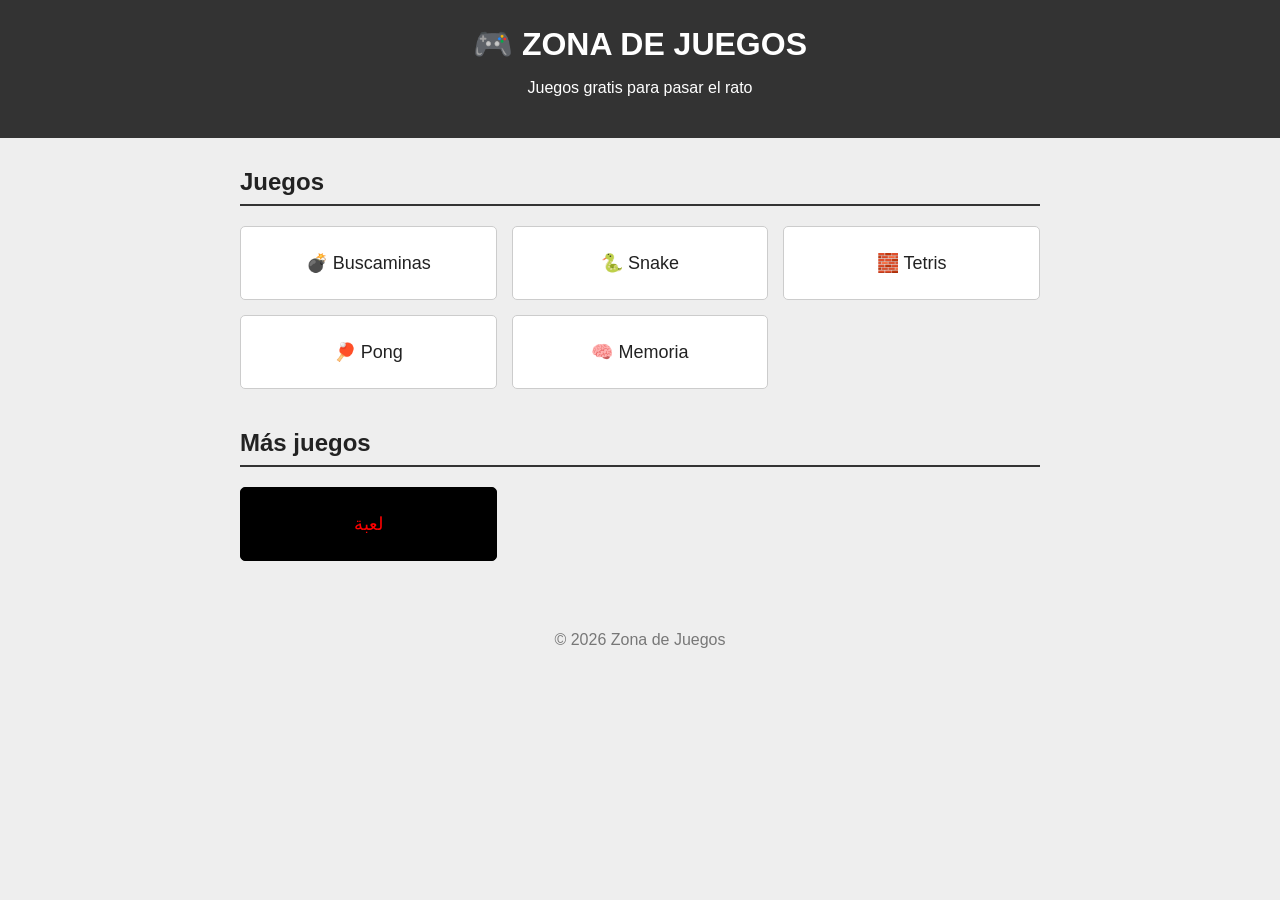
<file: index.html>
<!DOCTYPE html>
<html lang="es">
<head>
    <meta charset="UTF-8">
    <title>Zona de Juegos</title>
    <link rel="stylesheet" href="estilo.css">
</head>

<body>

<header>
    <h1>🎮 ZONA DE JUEGOS</h1>
    <p>Juegos gratis para pasar el rato</p>
</header>

<main>

    <section>
        <h2>Juegos</h2>

        <div class="juegos">
            <a href="juegos/buscaminas.html">💣 Buscaminas</a>
            <a href="juegos/snake.html">🐍 Snake</a>
            <a href="juegos/tetris.html">🧱 Tetris</a>
            <a href="juegos/pong.html">🏓 Pong</a>
            <a href="juegos/memoria.html">🧠 Memoria</a>
        </div>
    </section>


    <section>
        <h2>Más juegos</h2>

        <div class="juegos">
            <a href="misterio/arabe.html" class="misterio">لعبة</a>
        </div>
    </section>

</main>

<footer>
    © 2026 Zona de Juegos
</footer>

</body>
</html>
</file>
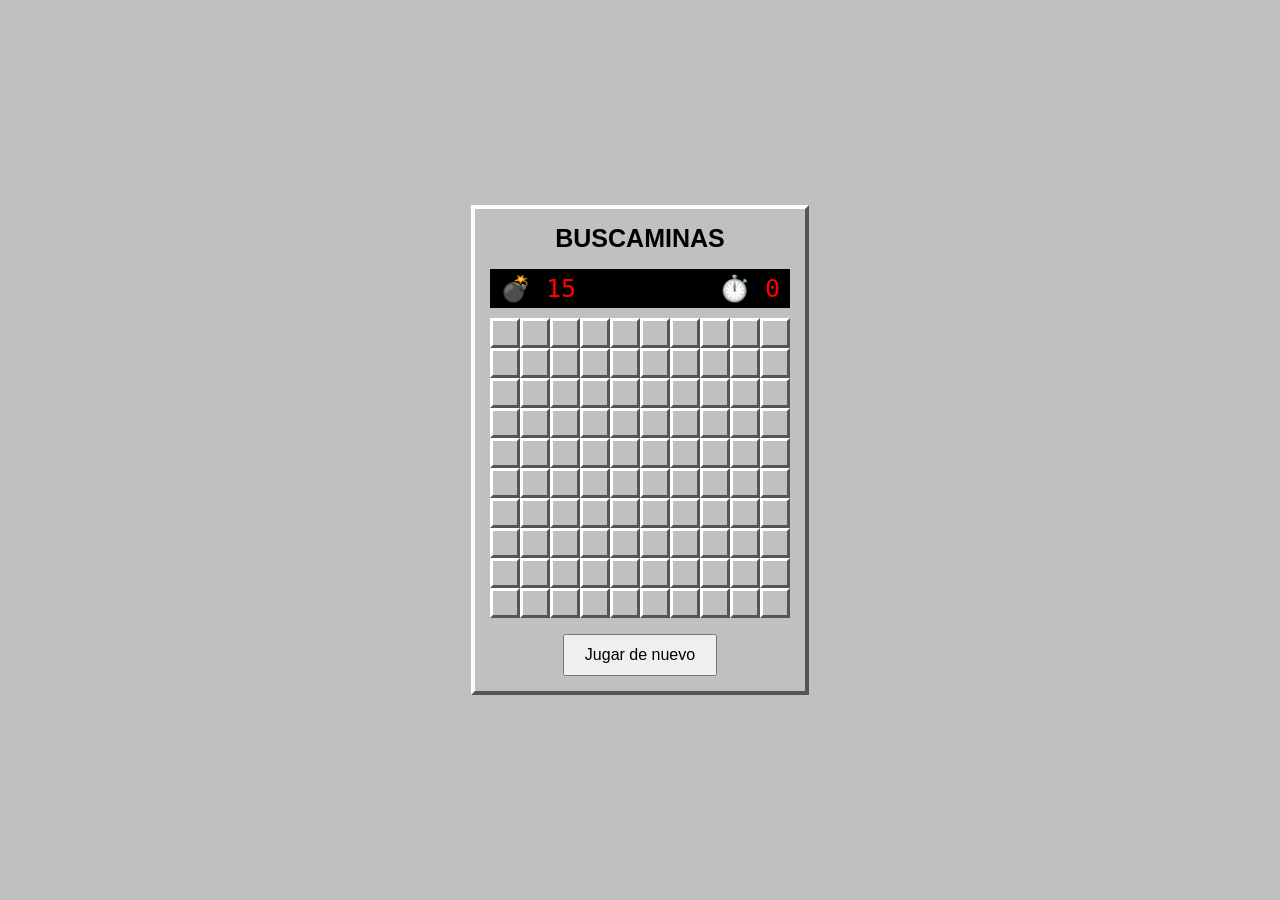
<file: juegos/buscaminas.html>
<!DOCTYPE html>
<html lang="es">
<head>
    <meta charset="UTF-8">
    <title>Buscaminas</title>

    <style>
        body {
            margin: 0;
            background: #c0c0c0;
            font-family: Arial, sans-serif;
            display: flex;
            justify-content: center;
            align-items: center;
            min-height: 100vh;
        }

        .juego {
            background: #c0c0c0;
            border-top: 4px solid white;
            border-left: 4px solid white;
            border-right: 4px solid #555;
            border-bottom: 4px solid #555;
            padding: 15px;
        }

        h1 {
            text-align: center;
            margin-top: 0;
            font-size: 25px;
        }

        .marcador {
            background: black;
            color: red;
            font-family: monospace;
            font-size: 25px;
            padding: 5px 10px;
            display: flex;
            justify-content: space-between;
            margin-bottom: 10px;
        }

        #tablero {
            display: grid;
            grid-template-columns: repeat(10, 30px);
            grid-template-rows: repeat(10, 30px);
        }

        .celda {
            width: 30px;
            height: 30px;
            box-sizing: border-box;
            background: #c0c0c0;
            border-top: 3px solid white;
            border-left: 3px solid white;
            border-right: 3px solid #555;
            border-bottom: 3px solid #555;
            font-weight: bold;
            font-size: 17px;
            cursor: pointer;
        }

        .celda.revelada {
            border: 1px solid #777;
            cursor: default;
        }

        .mina {
            background: red;
        }

        #mensaje {
            text-align: center;
            font-weight: bold;
            margin-top: 10px;
        }

        #reiniciar {
            display: block;
            margin: 15px auto 0;
            padding: 10px 20px;
            font-size: 16px;
            cursor: pointer;
        }
    </style>
</head>

<body>

<div class="juego">

    <h1>BUSCAMINAS</h1>

    <div class="marcador">
        <span>💣 <span id="minas">15</span></span>
        <span>⏱️ <span id="tiempo">0</span></span>
    </div>

    <div id="tablero"></div>

    <p id="mensaje"></p>

    <button id="reiniciar">Jugar de nuevo</button>

</div>

<script>

const tamaño = 10;
const cantidadMinas = 15;

let tablero;
let minas;
let juegoTerminado;
let tiempo;
let intervalo;

const tableroHTML = document.getElementById("tablero");
const mensaje = document.getElementById("mensaje");
const tiempoHTML = document.getElementById("tiempo");
const reiniciar = document.getElementById("reiniciar");


function iniciarJuego() {

    clearInterval(intervalo);

    tablero = [];
    minas = [];
    juegoTerminado = false;
    tiempo = 0;

    tableroHTML.innerHTML = "";
    mensaje.textContent = "";
    tiempoHTML.textContent = "0";


    // Crear tablero
    for (let fila = 0; fila < tamaño; fila++) {

        tablero[fila] = [];

        for (let columna = 0; columna < tamaño; columna++) {

            tablero[fila][columna] = {
                mina: false,
                revelada: false,
                numero: 0
            };

        }
    }


    // Colocar minas
    while (minas.length < cantidadMinas) {

        const fila = Math.floor(Math.random() * tamaño);
        const columna = Math.floor(Math.random() * tamaño);

        if (!tablero[fila][columna].mina) {

            tablero[fila][columna].mina = true;
            minas.push([fila, columna]);

        }
    }


    // Calcular números
    for (let fila = 0; fila < tamaño; fila++) {

        for (let columna = 0; columna < tamaño; columna++) {

            if (tablero[fila][columna].mina) {
                continue;
            }

            let contador = 0;

            for (let df = -1; df <= 1; df++) {

                for (let dc = -1; dc <= 1; dc++) {

                    const nuevaFila = fila + df;
                    const nuevaColumna = columna + dc;

                    if (
                        nuevaFila >= 0 &&
                        nuevaFila < tamaño &&
                        nuevaColumna >= 0 &&
                        nuevaColumna < tamaño &&
                        tablero[nuevaFila][nuevaColumna].mina
                    ) {
                        contador++;
                    }
                }
            }

            tablero[fila][columna].numero = contador;
        }
    }


    // Crear botones
    for (let fila = 0; fila < tamaño; fila++) {

        for (let columna = 0; columna < tamaño; columna++) {

            const boton = document.createElement("button");

            boton.className = "celda";

            boton.addEventListener("click", function() {
                revelar(fila, columna, boton);
            });

            tableroHTML.appendChild(boton);
        }
    }


    // Iniciar cronómetro
    intervalo = setInterval(function() {

        if (!juegoTerminado) {

            tiempo++;
            tiempoHTML.textContent = tiempo;

        }

    }, 1000);
}


function revelar(fila, columna, boton) {

    if (juegoTerminado) {
        return;
    }

    if (tablero[fila][columna].revelada) {
        return;
    }

    tablero[fila][columna].revelada = true;

    boton.classList.add("revelada");


    // Mina
    if (tablero[fila][columna].mina) {

        boton.textContent = "💣";
        boton.classList.add("mina");

        perder();

        return;
    }


    // Número
    const numero = tablero[fila][columna].numero;

    if (numero > 0) {
        boton.textContent = numero;
    }


    comprobarVictoria();
}


function perder() {

    juegoTerminado = true;

    clearInterval(intervalo);

    mensaje.textContent = "💥 PERDISTE";

    const botones = document.querySelectorAll(".celda");

    for (let i = 0; i < minas.length; i++) {

        const fila = minas[i][0];
        const columna = minas[i][1];

        const indice = fila * tamaño + columna;

        botones[indice].textContent = "💣";
    }
}


function comprobarVictoria() {

    let reveladas = 0;

    for (let fila = 0; fila < tamaño; fila++) {

        for (let columna = 0; columna < tamaño; columna++) {

            if (tablero[fila][columna].revelada) {
                reveladas++;
            }
        }
    }


    if (reveladas === tamaño * tamaño - cantidadMinas) {

        juegoTerminado = true;

        clearInterval(intervalo);

        mensaje.textContent = "🎉 GANASTE";
    }
}


reiniciar.addEventListener("click", iniciarJuego);


iniciarJuego();

</script>

</body>
</html>
</file>
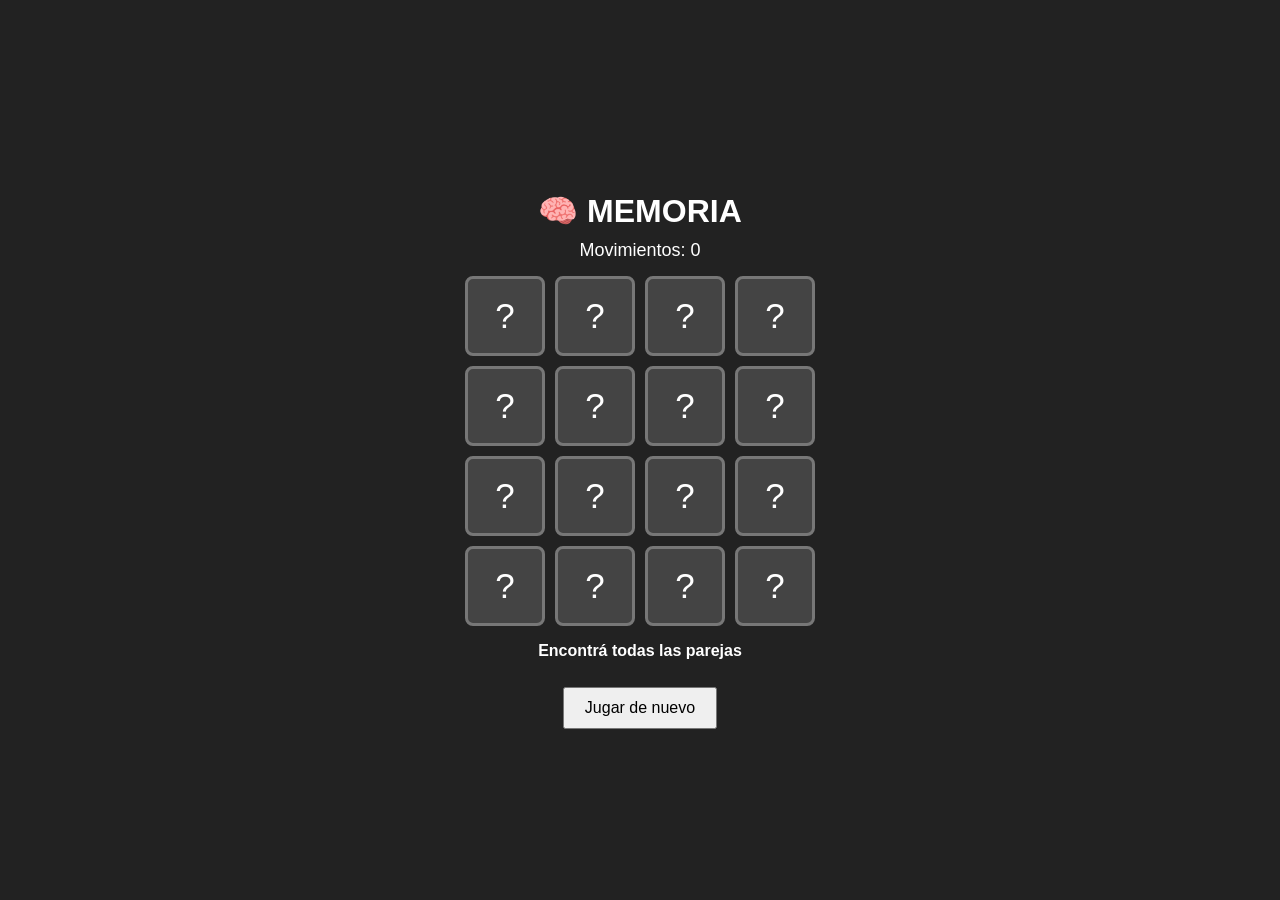
<file: juegos/memoria.html>
<!DOCTYPE html>
<html lang="es">
<head>
    <meta charset="UTF-8">
    <title>Memoria</title>

    <style>
        body {
            margin: 0;
            background: #222;
            color: white;
            font-family: Arial, sans-serif;
            display: flex;
            justify-content: center;
            align-items: center;
            min-height: 100vh;
        }

        .juego {
            text-align: center;
        }

        h1 {
            margin-bottom: 10px;
        }

        .marcador {
            font-size: 18px;
            margin-bottom: 15px;
        }

        #tablero {
            display: grid;
            grid-template-columns: repeat(4, 80px);
            gap: 10px;
            justify-content: center;
        }

        .carta {
            width: 80px;
            height: 80px;
            font-size: 35px;
            cursor: pointer;
            background: #444;
            color: white;
            border: 3px solid #777;
            border-radius: 8px;
        }

        .carta:hover {
            background: #555;
        }

        .carta.descubierta {
            background: white;
            color: black;
        }

        .carta.completada {
            background: #4caf50;
            cursor: default;
        }

        #mensaje {
            min-height: 24px;
            font-weight: bold;
        }

        #reiniciar {
            padding: 10px 20px;
            font-size: 16px;
            cursor: pointer;
            margin-top: 5px;
        }
    </style>
</head>

<body>

<div class="juego">

    <h1>🧠 MEMORIA</h1>

    <div class="marcador">
        Movimientos: <span id="movimientos">0</span>
    </div>

    <div id="tablero"></div>

    <p id="mensaje">Encontrá todas las parejas</p>

    <button id="reiniciar">Jugar de nuevo</button>

</div>

<script>

const tableroHTML = document.getElementById("tablero");
const movimientosHTML = document.getElementById("movimientos");
const mensaje = document.getElementById("mensaje");
const reiniciar = document.getElementById("reiniciar");

const simbolos = [
    "🍎", "🍎",
    "🎮", "🎮",
    "🚀", "🚀",
    "👻", "👻",
    "⭐", "⭐",
    "🔥", "🔥",
    "🐱", "🐱",
    "💀", "💀"
];

let cartas;
let primeraCarta;
let segundaCarta;
let bloqueado;
let movimientos;
let parejas;


function mezclar(array) {

    for (let i = array.length - 1; i > 0; i--) {

        const j = Math.floor(Math.random() * (i + 1));

        [array[i], array[j]] =
        [array[j], array[i]];
    }

    return array;
}


function iniciarJuego() {

    cartas = mezclar([...simbolos]);

    primeraCarta = null;
    segundaCarta = null;
    bloqueado = false;

    movimientos = 0;
    parejas = 0;

    movimientosHTML.textContent = "0";
    mensaje.textContent = "Encontrá todas las parejas";

    tableroHTML.innerHTML = "";


    for (let i = 0; i < cartas.length; i++) {

        const boton = document.createElement("button");

        boton.className = "carta";
        boton.textContent = "?";

        boton.addEventListener("click", function() {
            descubrirCarta(boton, i);
        });

        tableroHTML.appendChild(boton);
    }
}


function descubrirCarta(boton, indice) {

    if (bloqueado) {
        return;
    }

    if (boton.classList.contains("descubierta")) {
        return;
    }

    if (boton.classList.contains("completada")) {
        return;
    }


    boton.textContent = cartas[indice];
    boton.classList.add("descubierta");


    if (!primeraCarta) {

        primeraCarta = {
            boton: boton,
            indice: indice
        };

        return;
    }


    segundaCarta = {
        boton: boton,
        indice: indice
    };


    movimientos++;

    movimientosHTML.textContent = movimientos;

    comprobarPareja();
}


function comprobarPareja() {

    bloqueado = true;


    if (
        cartas[primeraCarta.indice] ===
        cartas[segundaCarta.indice]
    ) {

        primeraCarta.boton.classList.add("completada");
        segundaCarta.boton.classList.add("completada");

        parejas++;

        primeraCarta = null;
        segundaCarta = null;

        bloqueado = false;

        if (parejas === simbolos.length / 2) {

            mensaje.textContent =
                "🎉 ¡GANASTE! Movimientos: " + movimientos;
        }

    } else {

        setTimeout(function() {

            primeraCarta.boton.textContent = "?";
            segundaCarta.boton.textContent = "?";

            primeraCarta.boton.classList.remove("descubierta");
            segundaCarta.boton.classList.remove("descubierta");

            primeraCarta = null;
            segundaCarta = null;

            bloqueado = false;

        }, 800);
    }
}


reiniciar.addEventListener("click", iniciarJuego);


iniciarJuego();

</script>

</body>
</html>
</file>
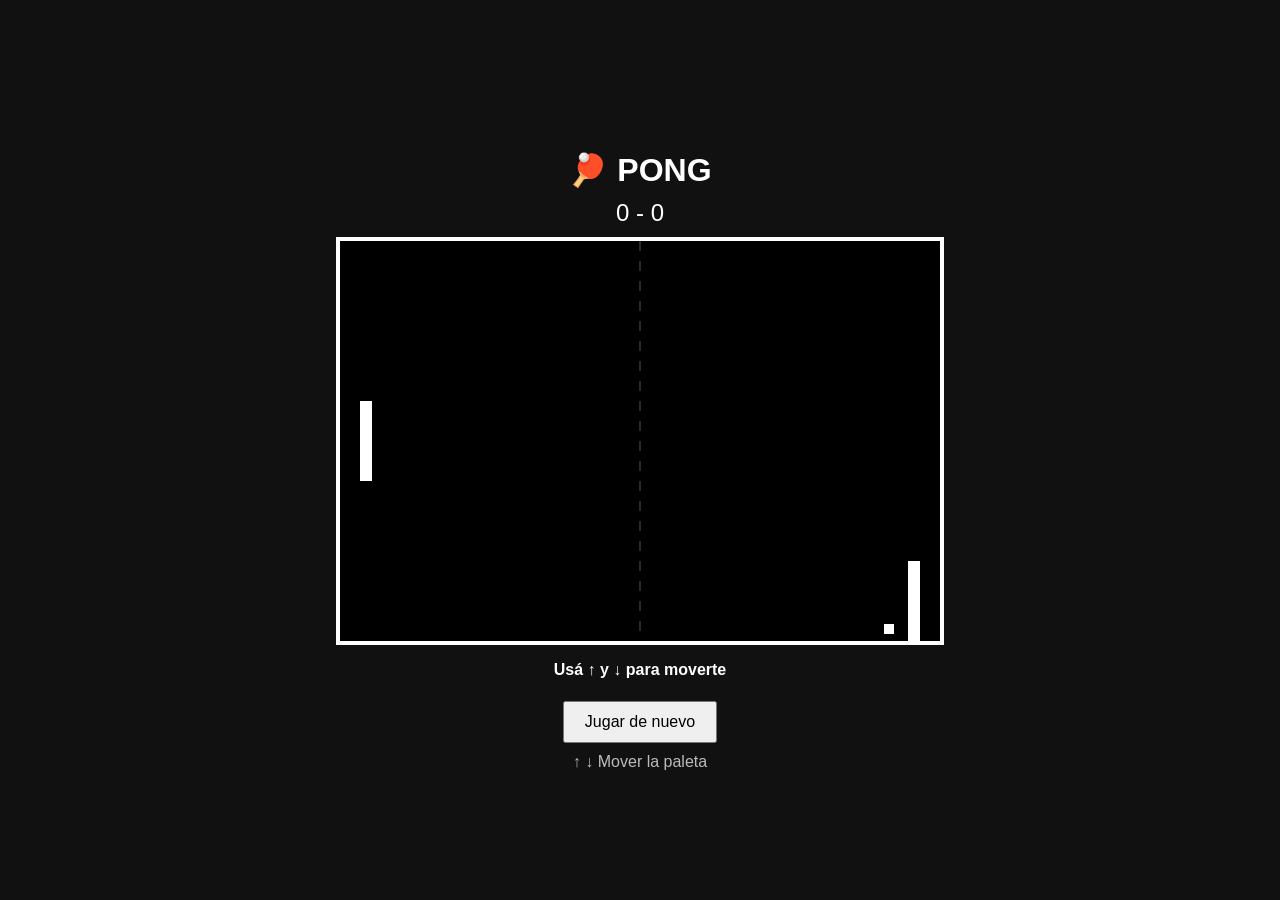
<file: juegos/pong.html>
<!DOCTYPE html>
<html lang="es">
<head>
    <meta charset="UTF-8">
    <title>Pong</title>

    <style>
        body {
            margin: 0;
            background: #111;
            color: white;
            font-family: Arial, sans-serif;
            display: flex;
            justify-content: center;
            align-items: center;
            min-height: 100vh;
        }

        .juego {
            text-align: center;
        }

        h1 {
            margin-bottom: 10px;
        }

        .marcador {
            font-size: 24px;
            margin-bottom: 10px;
        }

        canvas {
            background: black;
            border: 4px solid white;
            display: block;
            margin: auto;
        }

        #mensaje {
            min-height: 24px;
            font-weight: bold;
        }

        #reiniciar {
            padding: 10px 20px;
            font-size: 16px;
            cursor: pointer;
        }

        .controles {
            color: #bbb;
            margin-top: 10px;
        }
    </style>
</head>

<body>

<div class="juego">

    <h1>🏓 PONG</h1>

    <div class="marcador">
        <span id="jugador">0</span>
        -
        <span id="cpu">0</span>
    </div>

    <canvas id="tablero" width="600" height="400"></canvas>

    <p id="mensaje">Usá ↑ y ↓ para moverte</p>

    <button id="reiniciar">Jugar de nuevo</button>

    <div class="controles">
        ↑ ↓ Mover la paleta
    </div>

</div>

<script>

const canvas = document.getElementById("tablero");
const ctx = canvas.getContext("2d");

const jugadorHTML = document.getElementById("jugador");
const cpuHTML = document.getElementById("cpu");
const mensaje = document.getElementById("mensaje");
const reiniciar = document.getElementById("reiniciar");

let jugador;
let cpu;
let pelota;
let puntosJugador;
let puntosCPU;
let juegoTerminado;
let animacion;


function iniciarJuego() {

    if (animacion) {
        cancelAnimationFrame(animacion);
    }

    jugador = {
        x: 20,
        y: 160,
        ancho: 12,
        alto: 80,
        velocidad: 6
    };

    cpu = {
        x: canvas.width - 32,
        y: 160,
        ancho: 12,
        alto: 80,
        velocidad: 4
    };

    puntosJugador = 0;
    puntosCPU = 0;

    juegoTerminado = false;

    jugadorHTML.textContent = "0";
    cpuHTML.textContent = "0";

    mensaje.textContent = "Usá ↑ y ↓ para moverte";

    reiniciarPelota();

    actualizar();
}


function reiniciarPelota() {

    pelota = {
        x: canvas.width / 2,
        y: canvas.height / 2,
        tamaño: 10,
        velocidadX: Math.random() > 0.5 ? 4 : -4,
        velocidadY: Math.random() > 0.5 ? 3 : -3
    };
}


function moverJugador() {

    if (teclas["ArrowUp"]) {
        jugador.y -= jugador.velocidad;
    }

    if (teclas["ArrowDown"]) {
        jugador.y += jugador.velocidad;
    }

    if (jugador.y < 0) {
        jugador.y = 0;
    }

    if (jugador.y + jugador.alto > canvas.height) {
        jugador.y = canvas.height - jugador.alto;
    }
}


function moverCPU() {

    const centroCPU = cpu.y + cpu.alto / 2;

    if (centroCPU < pelota.y - 10) {
        cpu.y += cpu.velocidad;
    }

    if (centroCPU > pelota.y + 10) {
        cpu.y -= cpu.velocidad;
    }

    if (cpu.y < 0) {
        cpu.y = 0;
    }

    if (cpu.y + cpu.alto > canvas.height) {
        cpu.y = canvas.height - cpu.alto;
    }
}


function moverPelota() {

    pelota.x += pelota.velocidadX;
    pelota.y += pelota.velocidadY;


    // Pared superior/inferior
    if (
        pelota.y <= 0 ||
        pelota.y + pelota.tamaño >= canvas.height
    ) {
        pelota.velocidadY *= -1;
    }


    // Paleta del jugador
    if (
        pelota.x <= jugador.x + jugador.ancho &&
        pelota.x + pelota.tamaño >= jugador.x &&
        pelota.y + pelota.tamaño >= jugador.y &&
        pelota.y <= jugador.y + jugador.alto
    ) {

        pelota.velocidadX = Math.abs(pelota.velocidadX);

        pelota.velocidadY =
            (pelota.y - (jugador.y + jugador.alto / 2)) * 0.12;
    }


    // Paleta de la CPU
    if (
        pelota.x + pelota.tamaño >= cpu.x &&
        pelota.x <= cpu.x + cpu.ancho &&
        pelota.y + pelota.tamaño >= cpu.y &&
        pelota.y <= cpu.y + cpu.alto
    ) {

        pelota.velocidadX = -Math.abs(pelota.velocidadX);

        pelota.velocidadY =
            (pelota.y - (cpu.y + cpu.alto / 2)) * 0.12;
    }


    // Punto CPU
    if (pelota.x < 0) {

        puntosCPU++;
        cpuHTML.textContent = puntosCPU;

        comprobarGanador();

        if (!juegoTerminado) {
            reiniciarPelota();
        }
    }


    // Punto jugador
    if (pelota.x > canvas.width) {

        puntosJugador++;
        jugadorHTML.textContent = puntosJugador;

        comprobarGanador();

        if (!juegoTerminado) {
            reiniciarPelota();
        }
    }
}


function comprobarGanador() {

    if (puntosJugador >= 5) {

        juegoTerminado = true;
        mensaje.textContent = "🎉 ¡GANASTE!";

    }

    if (puntosCPU >= 5) {

        juegoTerminado = true;
        mensaje.textContent = "💀 PERDISTE";

    }
}


function dibujar() {

    ctx.fillStyle = "black";
    ctx.fillRect(
        0,
        0,
        canvas.width,
        canvas.height
    );


    // Línea central
    ctx.strokeStyle = "#555";
    ctx.setLineDash([10, 10]);
    ctx.beginPath();
    ctx.moveTo(canvas.width / 2, 0);
    ctx.lineTo(canvas.width / 2, canvas.height);
    ctx.stroke();
    ctx.setLineDash([]);


    // Jugador
    ctx.fillStyle = "white";

    ctx.fillRect(
        jugador.x,
        jugador.y,
        jugador.ancho,
        jugador.alto
    );


    // CPU
    ctx.fillRect(
        cpu.x,
        cpu.y,
        cpu.ancho,
        cpu.alto
    );


    // Pelota
    ctx.fillRect(
        pelota.x,
        pelota.y,
        pelota.tamaño,
        pelota.tamaño
    );
}


function actualizar() {

    if (!juegoTerminado) {

        moverJugador();
        moverCPU();
        moverPelota();

    }

    dibujar();

    if (!juegoTerminado) {
        animacion = requestAnimationFrame(actualizar);
    }
}


const teclas = {};

document.addEventListener("keydown", function(event) {

    if (
        event.key === "ArrowUp" ||
        event.key === "ArrowDown"
    ) {

        teclas[event.key] = true;

        event.preventDefault();
    }
});


document.addEventListener("keyup", function(event) {

    if (
        event.key === "ArrowUp" ||
        event.key === "ArrowDown"
    ) {

        teclas[event.key] = false;
    }
});


reiniciar.addEventListener("click", iniciarJuego);


iniciarJuego();

</script>

</body>
</html>
</file>
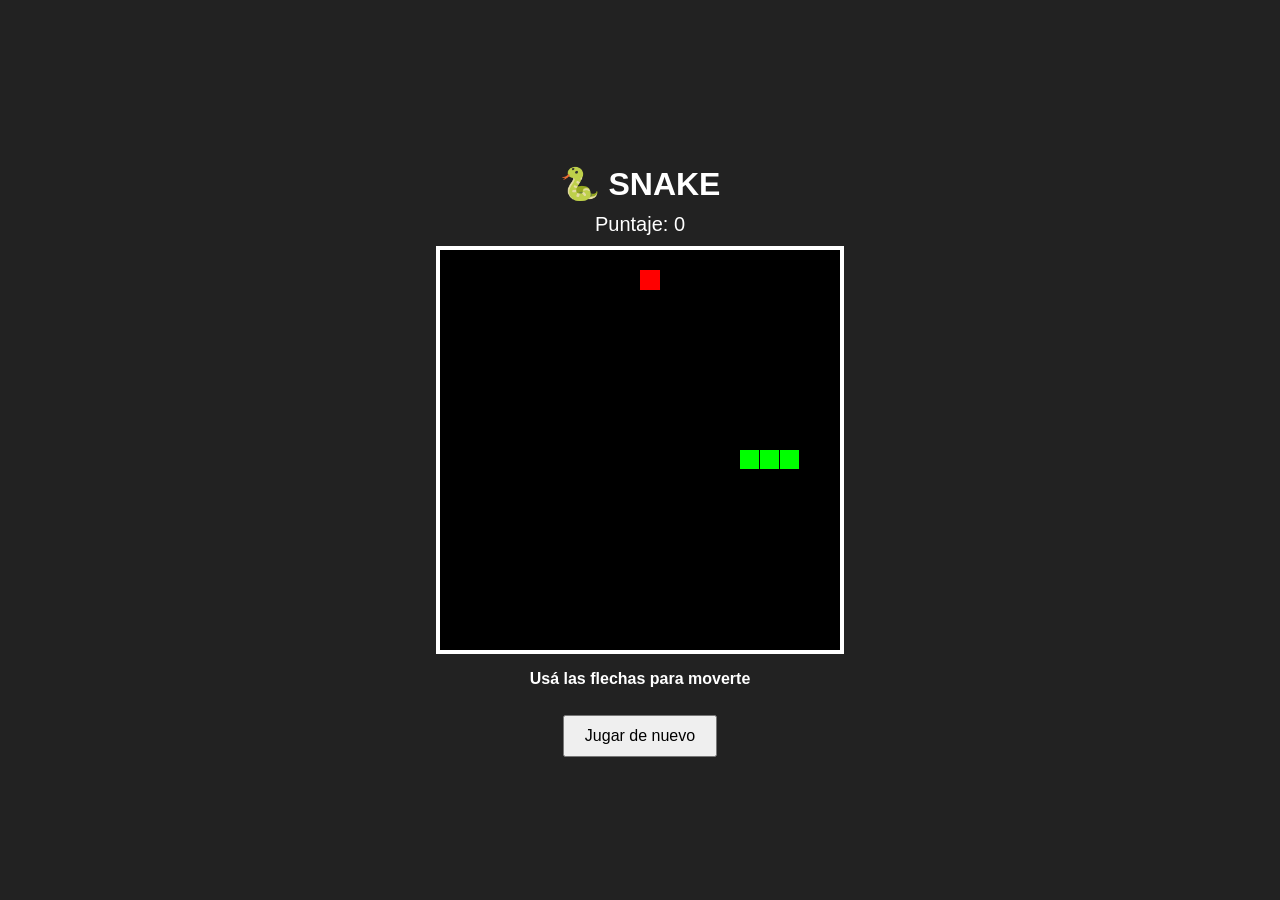
<file: juegos/snake.html>
<!DOCTYPE html>
<html lang="es">
<head>
    <meta charset="UTF-8">
    <title>Snake</title>

    <style>
        body {
            margin: 0;
            background: #222;
            color: white;
            font-family: Arial, sans-serif;
            display: flex;
            justify-content: center;
            align-items: center;
            min-height: 100vh;
        }

        .juego {
            text-align: center;
        }

        h1 {
            margin-bottom: 10px;
        }

        .marcador {
            font-size: 20px;
            margin-bottom: 10px;
        }

        canvas {
            background: black;
            border: 4px solid white;
            display: block;
            margin: auto;
        }

        #mensaje {
            font-weight: bold;
            min-height: 24px;
        }

        #reiniciar {
            padding: 10px 20px;
            font-size: 16px;
            cursor: pointer;
            margin-top: 5px;
        }
    </style>
</head>

<body>

<div class="juego">

    <h1>🐍 SNAKE</h1>

    <div class="marcador">
        Puntaje: <span id="puntaje">0</span>
    </div>

    <canvas id="juego" width="400" height="400"></canvas>

    <p id="mensaje">Usá las flechas para moverte</p>

    <button id="reiniciar">Jugar de nuevo</button>

</div>

<script>

const canvas = document.getElementById("juego");
const ctx = canvas.getContext("2d");

const puntajeHTML = document.getElementById("puntaje");
const mensaje = document.getElementById("mensaje");
const reiniciar = document.getElementById("reiniciar");

const tamaño = 20;
const cantidad = canvas.width / tamaño;

let serpiente;
let comida;
let direccion;
let siguienteDireccion;
let puntaje;
let juegoTerminado;
let intervalo;


function iniciarJuego() {

    clearInterval(intervalo);

    serpiente = [
        { x: 10, y: 10 },
        { x: 9, y: 10 },
        { x: 8, y: 10 }
    ];

    direccion = { x: 1, y: 0 };
    siguienteDireccion = { x: 1, y: 0 };

    puntaje = 0;
    juegoTerminado = false;

    puntajeHTML.textContent = puntaje;
    mensaje.textContent = "Usá las flechas para moverte";

    crearComida();

    dibujar();

    intervalo = setInterval(actualizar, 120);
}


function crearComida() {

    let posiciónCorrecta = false;

    while (!posiciónCorrecta) {

        comida = {
            x: Math.floor(Math.random() * cantidad),
            y: Math.floor(Math.random() * cantidad)
        };

        posiciónCorrecta = true;

        for (let parte of serpiente) {

            if (
                parte.x === comida.x &&
                parte.y === comida.y
            ) {
                posiciónCorrecta = false;
                break;
            }
        }
    }
}


function actualizar() {

    if (juegoTerminado) {
        return;
    }

    direccion = siguienteDireccion;

    const cabeza = {
        x: serpiente[0].x + direccion.x,
        y: serpiente[0].y + direccion.y
    };


    // Chocar contra las paredes
    if (
        cabeza.x < 0 ||
        cabeza.x >= cantidad ||
        cabeza.y < 0 ||
        cabeza.y >= cantidad
    ) {
        perder();
        return;
    }


    // Chocar contra el cuerpo
    for (let parte of serpiente) {

        if (
            cabeza.x === parte.x &&
            cabeza.y === parte.y
        ) {
            perder();
            return;
        }
    }


    serpiente.unshift(cabeza);


    // Comer
    if (
        cabeza.x === comida.x &&
        cabeza.y === comida.y
    ) {

        puntaje++;
        puntajeHTML.textContent = puntaje;

        crearComida();

    } else {

        serpiente.pop();

    }


    dibujar();
}


function dibujar() {

    ctx.fillStyle = "black";
    ctx.fillRect(0, 0, canvas.width, canvas.height);


    // Comida
    ctx.fillStyle = "red";

    ctx.fillRect(
        comida.x * tamaño,
        comida.y * tamaño,
        tamaño,
        tamaño
    );


    // Serpiente
    ctx.fillStyle = "lime";

    for (let parte of serpiente) {

        ctx.fillRect(
            parte.x * tamaño,
            parte.y * tamaño,
            tamaño - 1,
            tamaño - 1
        );
    }
}


function perder() {

    juegoTerminado = true;

    clearInterval(intervalo);

    mensaje.textContent =
        "💀 GAME OVER — Puntaje: " + puntaje;
}


document.addEventListener("keydown", function(event) {

    if (event.key === "ArrowUp" && direccion.y !== 1) {
        siguienteDireccion = { x: 0, y: -1 };
    }

    if (event.key === "ArrowDown" && direccion.y !== -1) {
        siguienteDireccion = { x: 0, y: 1 };
    }

    if (event.key === "ArrowLeft" && direccion.x !== 1) {
        siguienteDireccion = { x: -1, y: 0 };
    }

    if (event.key === "ArrowRight" && direccion.x !== -1) {
        siguienteDireccion = { x: 1, y: 0 };
    }

});


reiniciar.addEventListener("click", iniciarJuego);


iniciarJuego();

</script>

</body>
</html>
</file>
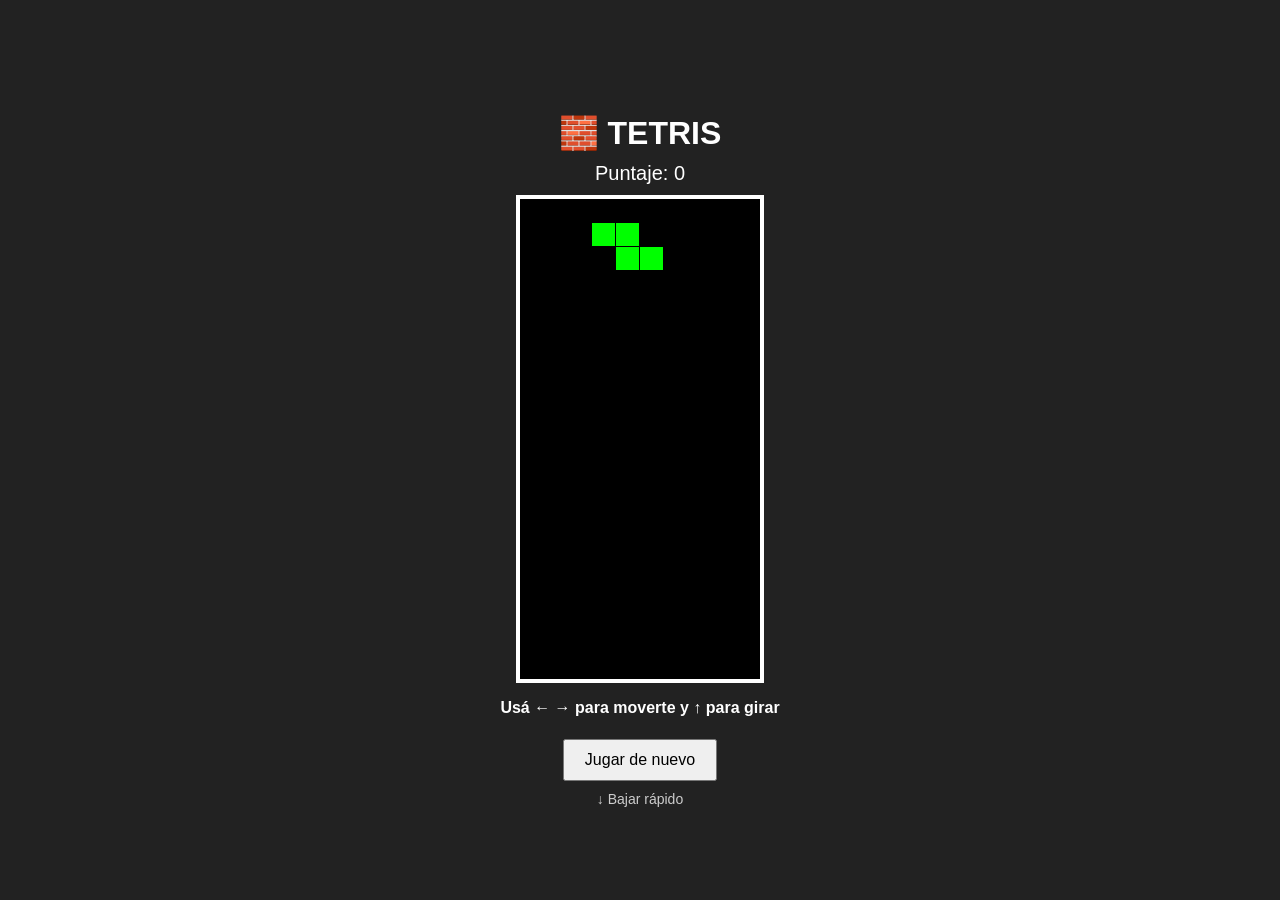
<file: juegos/tetris.html>
<!DOCTYPE html>
<html lang="es">
<head>
    <meta charset="UTF-8">
    <title>Tetris</title>

    <style>
        body {
            margin: 0;
            background: #222;
            color: white;
            font-family: Arial, sans-serif;
            display: flex;
            justify-content: center;
            align-items: center;
            min-height: 100vh;
        }

        .juego {
            text-align: center;
        }

        h1 {
            margin-bottom: 10px;
        }

        .marcador {
            font-size: 20px;
            margin-bottom: 10px;
        }

        canvas {
            background: black;
            border: 4px solid white;
            display: block;
            margin: auto;
        }

        #mensaje {
            font-weight: bold;
            min-height: 24px;
        }

        #reiniciar {
            padding: 10px 20px;
            font-size: 16px;
            cursor: pointer;
        }

        .controles {
            margin-top: 10px;
            font-size: 14px;
            color: #ccc;
        }
    </style>
</head>

<body>

<div class="juego">

    <h1>🧱 TETRIS</h1>

    <div class="marcador">
        Puntaje: <span id="puntaje">0</span>
    </div>

    <canvas id="tablero" width="240" height="480"></canvas>

    <p id="mensaje">Usá ← → para moverte y ↑ para girar</p>

    <button id="reiniciar">Jugar de nuevo</button>

    <div class="controles">
        ↓ Bajar rápido
    </div>

</div>

<script>

const canvas = document.getElementById("tablero");
const ctx = canvas.getContext("2d");

const puntajeHTML = document.getElementById("puntaje");
const mensaje = document.getElementById("mensaje");
const reiniciar = document.getElementById("reiniciar");

const columnas = 10;
const filas = 20;
const tamaño = 24;

let tablero;
let pieza;
let juegoTerminado;
let puntaje;
let intervalo;


const piezas = [
    [[1, 1, 1, 1]],

    [
        [1, 1],
        [1, 1]
    ],

    [
        [0, 1, 0],
        [1, 1, 1]
    ],

    [
        [1, 0, 0],
        [1, 1, 1]
    ],

    [
        [0, 0, 1],
        [1, 1, 1]
    ],

    [
        [0, 1, 1],
        [1, 1, 0]
    ],

    [
        [1, 1, 0],
        [0, 1, 1]
    ]
];


function iniciarJuego() {

    clearInterval(intervalo);

    tablero = [];

    for (let fila = 0; fila < filas; fila++) {

        tablero[fila] = [];

        for (let columna = 0; columna < columnas; columna++) {
            tablero[fila][columna] = 0;
        }
    }

    puntaje = 0;
    juegoTerminado = false;

    puntajeHTML.textContent = puntaje;
    mensaje.textContent = "Usá ← → para moverte y ↑ para girar";

    nuevaPieza();
    dibujar();

    intervalo = setInterval(bajarPieza, 600);
}


function nuevaPieza() {

    const formas = piezas[Math.floor(Math.random() * piezas.length)];

    pieza = {
        forma: formas.map(fila => [...fila]),
        x: Math.floor(columnas / 2) - Math.ceil(formas[0].length / 2),
        y: 0
    };


    if (colisiona(pieza.x, pieza.y, pieza.forma)) {
        perder();
    }
}


function colisiona(x, y, forma) {

    for (let fila = 0; fila < forma.length; fila++) {

        for (let columna = 0; columna < forma[fila].length; columna++) {

            if (!forma[fila][columna]) {
                continue;
            }

            const nuevaX = x + columna;
            const nuevaY = y + fila;

            if (
                nuevaX < 0 ||
                nuevaX >= columnas ||
                nuevaY >= filas
            ) {
                return true;
            }

            if (
                nuevaY >= 0 &&
                tablero[nuevaY][nuevaX]
            ) {
                return true;
            }
        }
    }

    return false;
}


function fijarPieza() {

    for (let fila = 0; fila < pieza.forma.length; fila++) {

        for (let columna = 0; columna < pieza.forma[fila].length; columna++) {

            if (pieza.forma[fila][columna]) {

                const x = pieza.x + columna;
                const y = pieza.y + fila;

                if (y >= 0) {
                    tablero[y][x] = 1;
                }
            }
        }
    }

    eliminarLineas();
    nuevaPieza();
}


function bajarPieza() {

    if (juegoTerminado) {
        return;
    }

    if (!colisiona(pieza.x, pieza.y + 1, pieza.forma)) {

        pieza.y++;

    } else {

        fijarPieza();

    }

    dibujar();
}


function eliminarLineas() {

    for (let fila = filas - 1; fila >= 0; fila--) {

        let completa = true;

        for (let columna = 0; columna < columnas; columna++) {

            if (!tablero[fila][columna]) {
                completa = false;
                break;
            }
        }


        if (completa) {

            tablero.splice(fila, 1);

            tablero.unshift(
                new Array(columnas).fill(0)
            );

            puntaje += 100;

            puntajeHTML.textContent = puntaje;

            fila++;
        }
    }
}


function girarPieza() {

    const forma = pieza.forma;

    const nuevaForma = [];

    for (let columna = 0; columna < forma[0].length; columna++) {

        nuevaForma[columna] = [];

        for (let fila = forma.length - 1; fila >= 0; fila--) {

            nuevaForma[columna].push(
                forma[fila][columna]
            );
        }
    }


    if (!colisiona(pieza.x, pieza.y, nuevaForma)) {
        pieza.forma = nuevaForma;
    }

    dibujar();
}


function moverPieza(direccion) {

    if (juegoTerminado) {
        return;
    }

    if (!colisiona(
        pieza.x + direccion,
        pieza.y,
        pieza.forma
    )) {

        pieza.x += direccion;
    }

    dibujar();
}


function dibujar() {

    ctx.fillStyle = "black";
    ctx.fillRect(
        0,
        0,
        canvas.width,
        canvas.height
    );


    // Tablero
    for (let fila = 0; fila < filas; fila++) {

        for (let columna = 0; columna < columnas; columna++) {

            if (tablero[fila][columna]) {

                ctx.fillStyle = "cyan";

                ctx.fillRect(
                    columna * tamaño,
                    fila * tamaño,
                    tamaño - 1,
                    tamaño - 1
                );
            }
        }
    }


    // Pieza actual
    if (!pieza) {
        return;
    }

    ctx.fillStyle = "lime";

    for (let fila = 0; fila < pieza.forma.length; fila++) {

        for (let columna = 0; columna < pieza.forma[fila].length; columna++) {

            if (pieza.forma[fila][columna]) {

                ctx.fillRect(
                    (pieza.x + columna) * tamaño,
                    (pieza.y + fila) * tamaño,
                    tamaño - 1,
                    tamaño - 1
                );
            }
        }
    }
}


function perder() {

    juegoTerminado = true;

    clearInterval(intervalo);

    mensaje.textContent =
        "💀 GAME OVER — Puntaje: " + puntaje;
}


document.addEventListener("keydown", function(event) {

    if (event.key === "ArrowLeft") {
        moverPieza(-1);
    }

    if (event.key === "ArrowRight") {
        moverPieza(1);
    }

    if (event.key === "ArrowDown") {
        bajarPieza();
    }

    if (event.key === "ArrowUp") {
        girarPieza();
    }

});


reiniciar.addEventListener("click", iniciarJuego);


iniciarJuego();

</script>

</body>
</html>
</file>
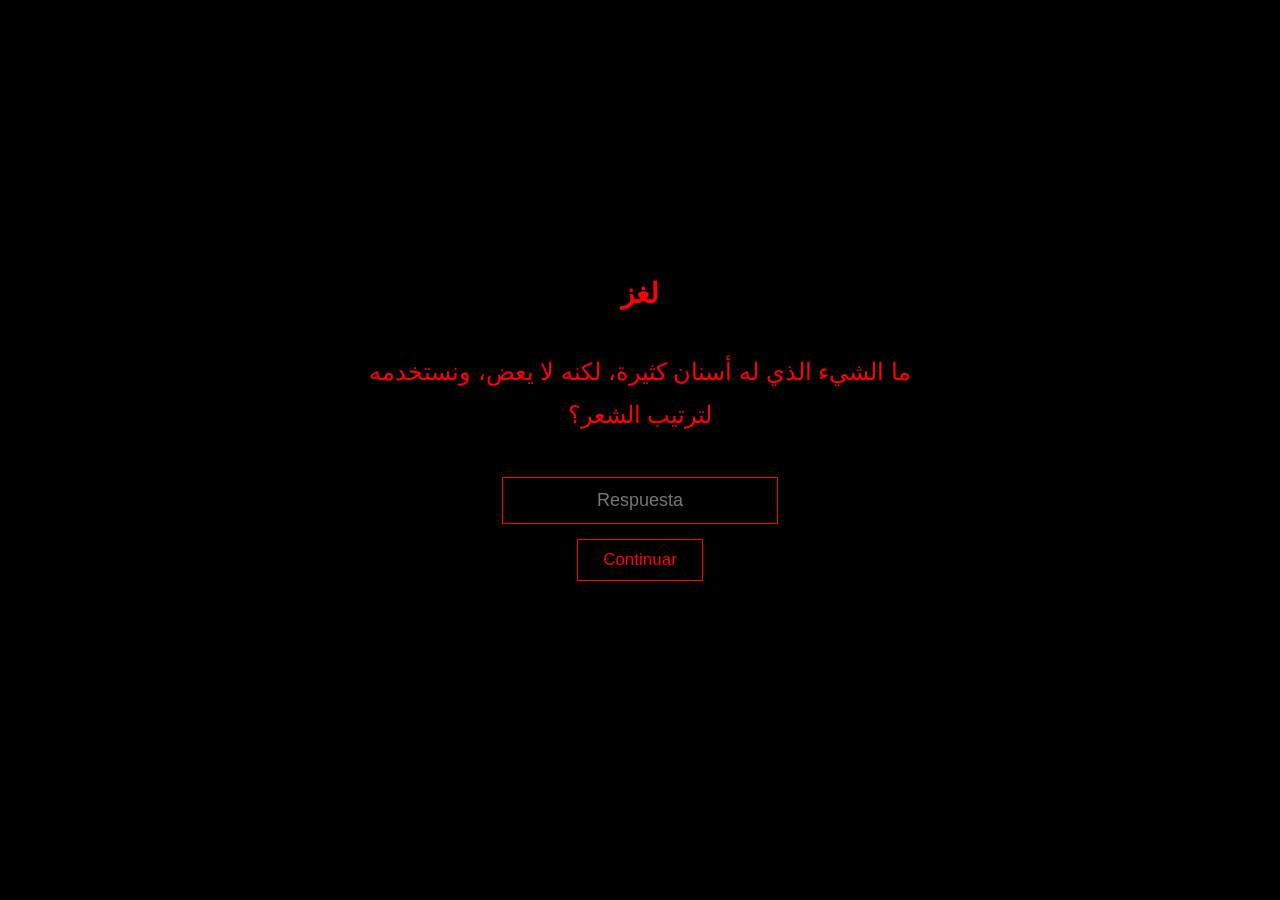
<file: misterio/arabe.html>
<!DOCTYPE html>
<html lang="es">

<head>
    <meta charset="UTF-8">
    <title>...</title>

    <style>
        body {
            margin: 0;
            background: black;
            color: red;
            font-family: Arial, sans-serif;

            display: flex;
            justify-content: center;
            align-items: center;

            min-height: 100vh;
        }

        .misterio {
            width: 600px;
            max-width: 90%;
            text-align: center;
        }

        h1 {
            font-size: 28px;
            margin-bottom: 40px;
        }

        .acertijo {
            font-size: 24px;
            line-height: 1.8;
            direction: rtl;
            margin-bottom: 40px;
        }

        input {
            background: black;
            color: red;
            border: 1px solid red;
            padding: 12px;
            font-size: 18px;
            outline: none;
            width: 250px;
            text-align: center;
        }

        button {
            display: block;
            margin: 15px auto;
            padding: 10px 25px;

            background: black;
            color: red;
            border: 1px solid red;

            font-size: 17px;
            cursor: pointer;
        }

        button:hover {
            background: red;
            color: black;
        }

        #mensaje {
            min-height: 25px;
            margin-top: 20px;
        }
    </style>
</head>

<body>

<div class="misterio">

    <h1>لغز</h1>

    <div class="acertijo">
        ما الشيء الذي له أسنان كثيرة، لكنه لا يعض، ونستخدمه لترتيب الشعر؟
    </div>

    <input
        type="text"
        id="respuesta"
        placeholder="Respuesta"
        autocomplete="off"
    >

    <button onclick="comprobar()">Continuar</button>

    <p id="mensaje"></p>

</div>


<script>

function comprobar() {

    const respuesta = document
        .getElementById("respuesta")
        .value
        .trim()
        .toLowerCase();

    if (respuesta === "peine") {

        window.location.href = "morse.html";

    } else {

        document.getElementById("mensaje").textContent =
            "Respuesta incorrecta.";

    }
}

</script>

</body>

</html>
</file>
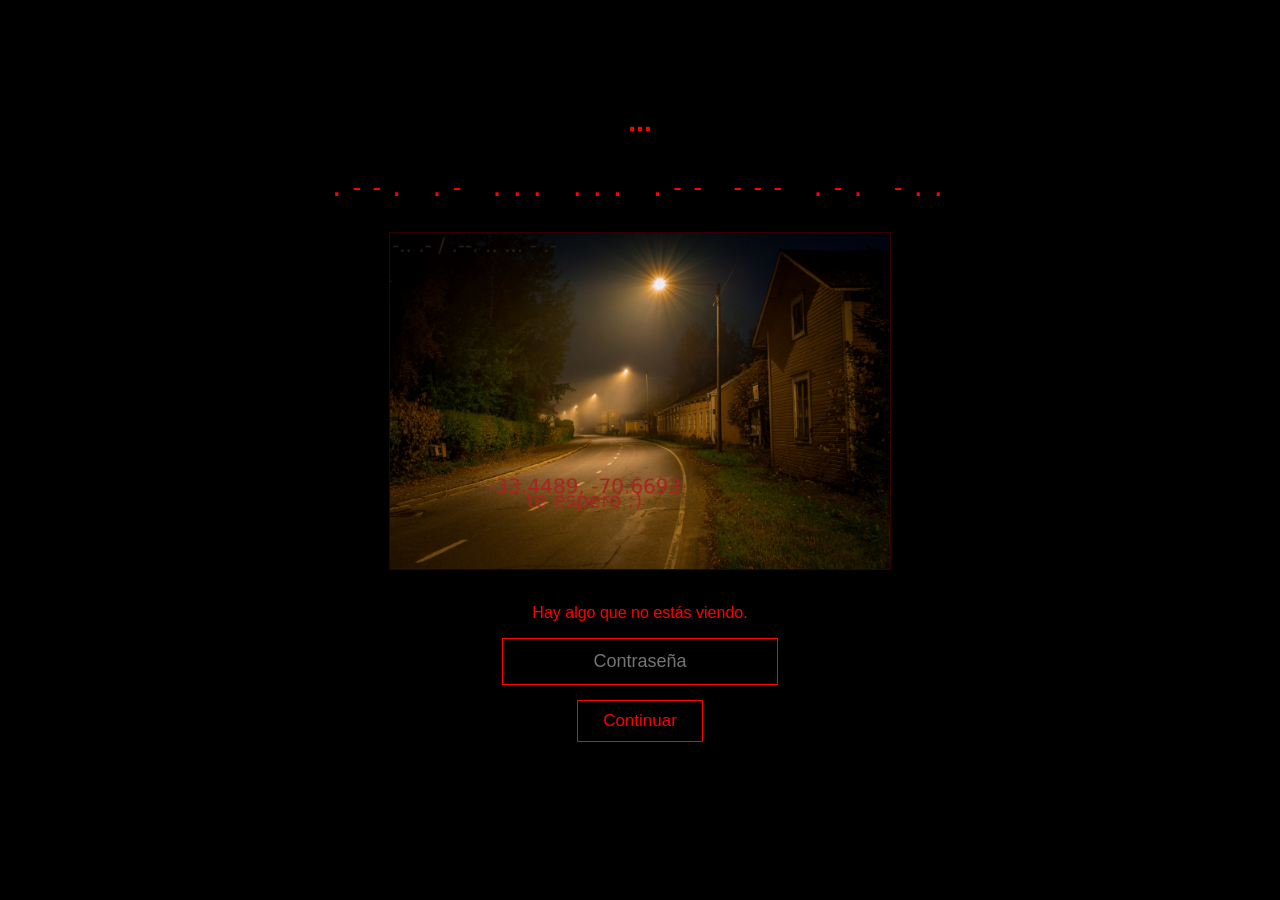
<file: misterio/morse.html>
<!DOCTYPE html>
<html lang="es">

<head>
    <meta charset="UTF-8">
    <title>...</title>

    <style>
        body {
            margin: 0;
            background: black;
            color: red;
            font-family: Arial, sans-serif;

            display: flex;
            justify-content: center;
            align-items: center;

            min-height: 100vh;
        }

        .misterio {
            width: 700px;
            max-width: 90%;
            text-align: center;
        }

        h1 {
            font-size: 28px;
            margin-bottom: 35px;
        }

        .morse {
            font-family: monospace;
            font-size: 25px;
            letter-spacing: 5px;
            margin-bottom: 30px;
        }

        .pista {
            width: 500px;
            max-width: 100%;
            border: 1px solid #330000;
        }

        p {
            font-size: 16px;
            margin-top: 30px;
        }

        input {
            background: black;
            color: red;
            border: 1px solid red;
            padding: 12px;
            font-size: 18px;
            outline: none;
            width: 250px;
            text-align: center;
        }

        button {
            display: block;
            margin: 15px auto;
            padding: 10px 25px;

            background: black;
            color: red;
            border: 1px solid red;

            font-size: 17px;
            cursor: pointer;
        }

        button:hover {
            background: red;
            color: black;
        }

        #mensaje {
            min-height: 25px;
        }
    </style>
</head>

<body>

<div class="misterio">

    <h1>...</h1>

    <div class="morse">
        .--. .- ... ... .-- --- .-. -..
    </div>

    <img
        src="../imagenes/pista.png"
        class="pista"
        alt=""
    >

    <p>Hay algo que no estás viendo.</p>

    <input
        type="text"
        id="respuesta"
        placeholder="Contraseña"
        autocomplete="off"
    >

    <button onclick="comprobar()">Continuar</button>

    <p id="mensaje"></p>

</div>


<script>

function comprobar() {

    const respuesta = document
        .getElementById("respuesta")
        .value
        .trim()
        .toLowerCase();

    if (respuesta === "sombras") {

        window.location.href = "secreto.html";

    } else {

        document.getElementById("mensaje").textContent =
            "Contraseña incorrecta.";
    }
}

</script>

</body>

</html>
</file>
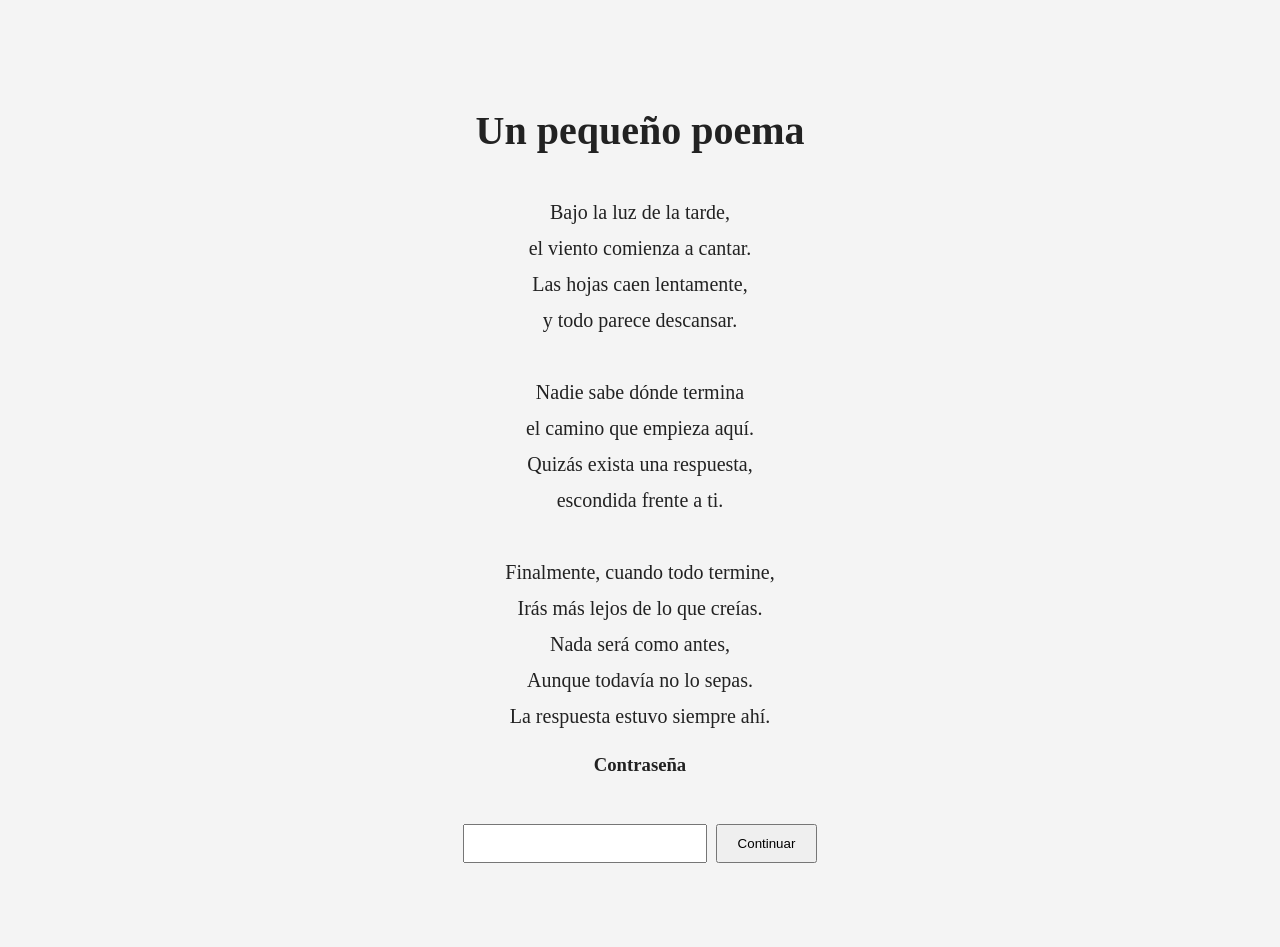
<file: misterio/secreto.html>
<!DOCTYPE html>
<html lang="es">
<head>
    <meta charset="UTF-8">
    <title>Poema</title>

    <style>
        body {
            background: #f4f4f4;
            color: #222;
            font-family: Georgia, serif;
            text-align: center;
            padding: 60px 20px;
        }

        .poema {
            max-width: 600px;
            margin: auto;
            font-size: 20px;
            line-height: 1.8;
        }

        input {
            margin-top: 30px;
            padding: 10px;
            width: 220px;
        }

        button {
            padding: 10px 20px;
            margin-left: 5px;
            cursor: pointer;
        }

        #mensaje {
            margin-top: 15px;
        }
    </style>
</head>

<body>

    <div class="poema">
        <h1>Un pequeño poema</h1>

        <p>
            Bajo la luz de la tarde,<br>
            el viento comienza a cantar.<br>
            Las hojas caen lentamente,<br>
            y todo parece descansar.<br><br>

            Nadie sabe dónde termina<br>
            el camino que empieza aquí.<br>
            Quizás exista una respuesta,<br>
            escondida frente a ti.<br><br>

            Finalmente, cuando todo termine,<br>
            Irás más lejos de lo que creías.<br>
            Nada será como antes,<br>
            Aunque todavía no lo sepas.<br>
            La respuesta estuvo siempre ahí.
        </p>
    </div>

    <h3>Contraseña</h3>

    <input type="text" id="respuesta" autocomplete="off">
    <button onclick="comprobar()">Continuar</button>

    <p id="mensaje"></p>

    <script>
        function comprobar() {
            const respuesta = document.getElementById("respuesta").value
                .trim()
                .toUpperCase();

            if (respuesta === "FINAL") {
                window.location.href = "susto.html";
            } else {
                document.getElementById("mensaje").textContent =
                    "Contraseña incorrecta.";
            }
        }
    </script>

</body>
</html>
</file>
<file: estilo.css>
body {
    margin: 0;
    background: #eeeeee;
    color: #222;
    font-family: Arial, sans-serif;
}

header {
    background: #333;
    color: white;
    text-align: center;
    padding: 25px;
}

header h1 {
    margin: 0;
}

main {
    width: 800px;
    max-width: 90%;
    margin: 30px auto;
}

h2 {
    border-bottom: 2px solid #333;
    padding-bottom: 8px;
}

.juegos {
    display: grid;
    grid-template-columns: repeat(3, 1fr);
    gap: 15px;
    margin-bottom: 40px;
}

.juegos a {
    background: white;
    border: 1px solid #ccc;
    padding: 25px;
    text-align: center;
    text-decoration: none;
    color: #222;
    font-size: 18px;
    border-radius: 5px;
}

.juegos a:hover {
    background: #ddd;
}

footer {
    text-align: center;
    color: #777;
    padding: 30px;
}.misterio {
    background: black !important;
    color: red !important;
    border-color: black !important;
}

.misterio:hover {
    background: #111 !important;
    color: red !important;
}
</file>
